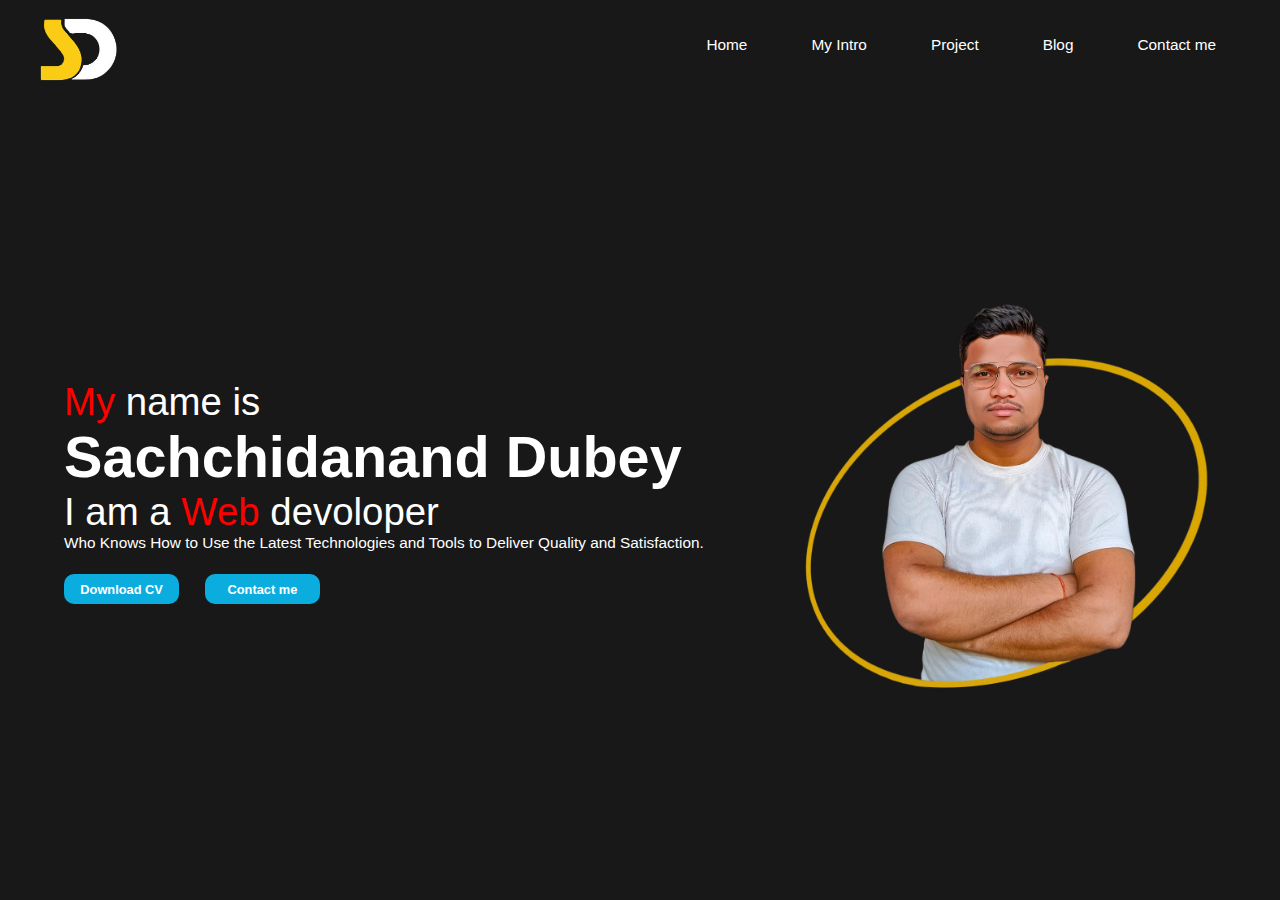
<file: index.html>
<!DOCTYPE html>
<html lang="en">

<head>
  <meta charset="UTF-8">
  <meta http-equiv="X-UA-Compatible" content="IE=edge">
  <meta name="viewport" content="width=device-width, initial-scale=1.0">
  <link rel="stylesheet" href="https://cdnjs.cloudflare.com/ajax/libs/font-awesome/4.7.0/css/font-awesome.min.css">
  <title>Sachchidanand Dubey</title>
<link rel="icon" type="image/x-icon" href="images/favicon.ico">
  <link rel="Stylesheet" href="css/new home.css">
</head>

<body>

  <!-- Top navigation -->

  <div class="navContainer">

    <!-- site logo -->
    <div class="logo">
      <a href="/index.html">
        <!-- <span style="color: #FFB003;">Port</span>folio -->
      <img src="images/logo.png" alt="website logo" class="logoImg">
      </a>

    </div>

    <!-- top navigation menu -->
    <div class="navbar">
      <a href="/index.html">Home</a>
      <a href="/intro.html">My Intro</a>
      <a href="/Projects.html">Project</a>
      <a href="/blog.html">Blog</a>
      <a href="/contact.html">Contact me</a>
    </div>

    <!-- hamburger button -->
    <div class="hamburger">
      <img class="ham" src="images/Ham.png" alt="" width="23">
      <img class="close" src="images/close.png" alt="" width="20">
    </div>

  </div>

  <!-- Top navigation ends -->

  <!-- main content start -->

  <div class="main">

    <!-- sidebar Start -->
    <div class="sidebar sidebarGo">

      <nav>
        <ul>
          <li><a href="/index.html">Home</a></li>
          <li><a href="/intro.html">My Intro</a></li>
          <li><a href="/Projects.html">Projects</a></li>
          <li><a href="/blog.html">Blog</a></li>
          <li><a href="/contact.html">Contact me</a></li>
        </ul>
      </nav>
    </div>
    <!-- sidebar ends -->

    <!-- Profile content start -->
    <div class="profileContainer">

      <!-- Text Part -->
      <div class="devInfo">
        <div class="hello"><span style="color:#FF0000">My </span>name is</div>
        <div class="name">Sachchidanand Dubey</div>
        <div class="aboutInfo">I am a <span style="color:#FF0000 ">Web</span> devoloper</div>
        <div class="moreAbout"> <p> Who Knows How to Use the Latest Technologies and Tools to Deliver Quality and Satisfaction.</p></div>
        <div class="buttons">
          <a href="https://raw.githubusercontent.com/ErSndubey/ErSndubey.github.io/854b1deed0549d8ef36a3f8db719c0c8ed5af3b0/Sachchidanand_Resume.pdf"> <button class="bigBtn" style="height:30px;">Download CV</button></a>
          <a href="contact.html"><button class="bigBtn" style="height:30px;">Contact me</button></a>
        </div>
      </div>
      <!-- Text Part ends -->

      <!-- Profile Image Start -->
      <div class="devPic">
        <img src="images/dev.webp" alt="Sachchidanand Dubey Image">
      </div>
    </div>
    <!-- Profile Image ends  -->

    <!-- Java Script -->
    <script src="script.js"></script>

</body>

</html>
</file>
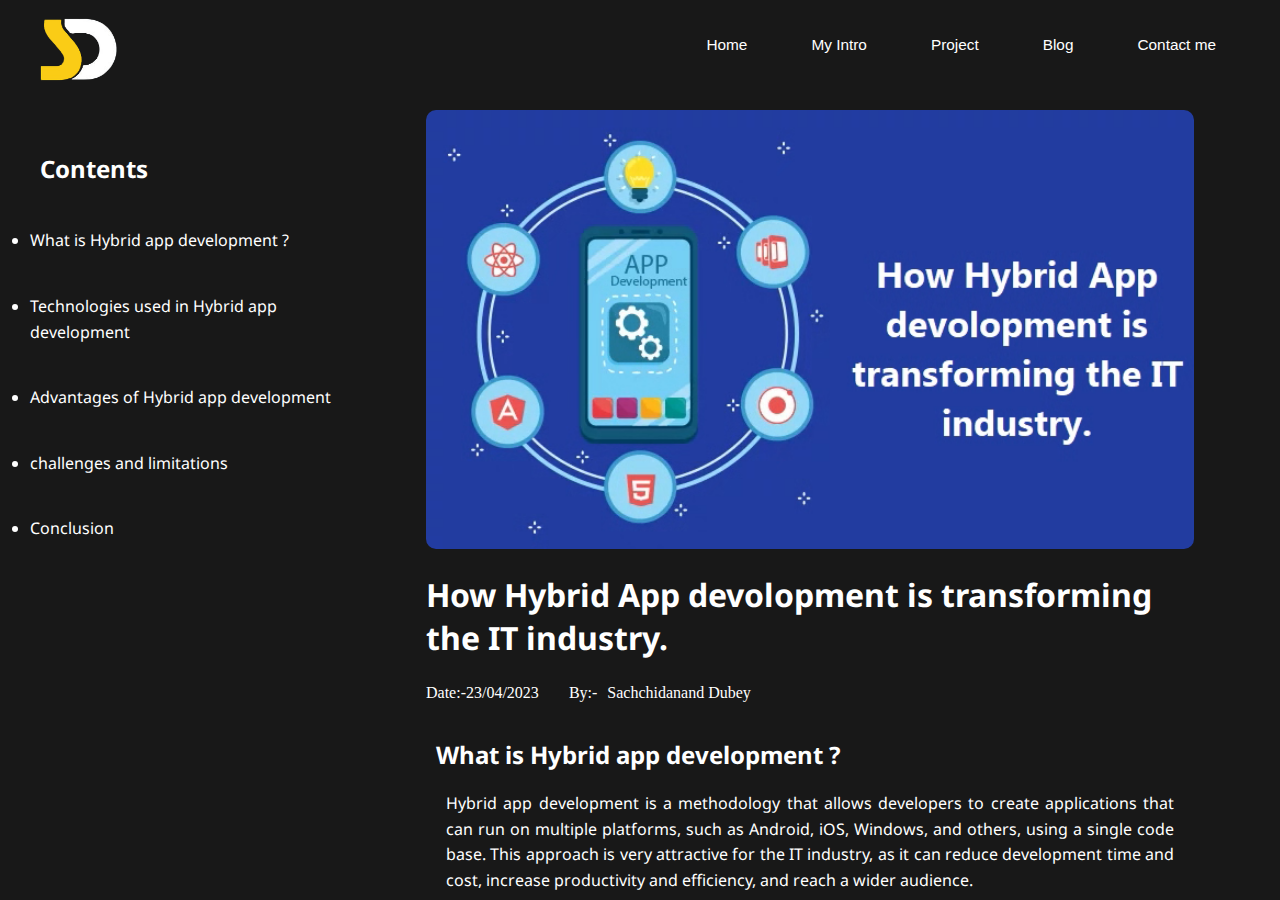
<file: Articale1.html>
<!DOCTYPE html>
<html lang="en">

<head>
  <meta charset="UTF-8">
  <meta http-equiv="X-UA-Compatible" content="IE=edge">
  <meta name="viewport" content="width=device-width, initial-scale=1.0">
  <link rel="stylesheet" href="https://cdnjs.cloudflare.com/ajax/libs/font-awesome/4.7.0/css/font-awesome.min.css">
  <title>Sachchidanand Dubey</title>
  <link rel="Stylesheet" href="css/new home.css">
  <link rel="Stylesheet" href="css/blogPost.css">

</head>

<body>

  <!-- Top navigation -->

  <div class="navContainer">

    <!-- site logo -->
    <div class="logo">
      <a href="/index.html">
        <!-- <span style="color: #FFB003;">Port</span>folio -->
        <img src="images/logo.png" alt="website logo" class="logoImg">
      </a>

    </div>

    <!-- top navigation menu -->
    <div class="navbar">
      <a href="/index.html">Home</a>
      <a href="/intro.html">My Intro</a>
      <a href="/Projects.html">Project</a>
      <a href="/blog.html">Blog</a>
      <a href="/contact.html">Contact me</a>
    </div>

    <!-- hamburger button -->
    <div class="hamburger">
      <img class="ham" src="images/Ham.png" alt="" width="23">
      <img class="close" src="images/close.png" alt="" width="20">
    </div>

  </div>

  <!-- Top navigation ends -->

  <!-- main content start -->

  <div class="main">

    <!-- sidebar Start -->
    <div class="sidebar sidebarGo">

      <nav>
        <ul>
          <li><a href="/index.html">Home</a></li>
          <li><a href="/intro.html">My Intro</a></li>
          <li><a href="/Projects.html">Projects</a></li>
          <li><a href="/blog.html">Blog</a></li>
          <li><a href="/Contact.html">Contact me</a></li>
        </ul>
      </nav>
    </div>
    <!-- sidebar ends -->

    <!-- Blog post stsrt -->
    <div class="blogPostContainer">
      <!-- Blog Navigation Starts -->
      <div class="blogNavigation">

        <ul>
          <h2 id="sidebarHeading">Contents</h2>
          <li>What is Hybrid app development ?</li>
          <li> Technologies used in Hybrid app development</li>
          <li>Advantages of Hybrid app development</li>
          <li>challenges and limitations</li>
          <li>Conclusion</li>
        </ul>
      </div>
      <!-- Blog Navigation Ends -->
      <div class="blogContentContainer">
        <div class="topImg">
          <img src="images/Hybrid-App-Development.png" alt="">
        </div>
        <div class="blogTitle">
          <h1>How Hybrid App devolopment is transforming the IT industry.</h1>
        </div>

        <div class="blogMetaData">
          <date>Date:-23/04/2023</date>
          <wriiter id="by">By:-</wriiter>
          <wriiterName>Sachchidanand Dubey</wriiterName>
        </div>

        <div class="blogContent">
          <h2>What is Hybrid app development ?</h2>
          <p>Hybrid app development is a methodology that allows developers to create applications that can run on
            multiple
            platforms, such as Android, iOS, Windows, and others, using a single code base. This approach is very
            attractive for the IT industry, as it can reduce development time and cost, increase productivity and
            efficiency, and reach a wider audience.</p>
          <h2>Technologies used in Hybrid app development:</h2>
          <p>Hybrid app development uses frameworks that can target different platforms using web technologies such as:-
          </p>

          <ul>
            <li>HTML</li>
            <li>CSS</li>
            <li>JavaScript</li>
          </ul>

          <h2> popular frameworks for hybrid app development are:</h2>
          <ul>
            <li> React Native</li>
            <li> Ionic</li>
            <li>Ionic</li>
            <li>Xamarin</li>
            <li>Flutter</li>
            <li>Cordova</li>
          </ul>

          <p>These frameworks enable developers to leverage native features and functionalities of each platform, such
            as
            camera, GPS, push notifications, etc., while maintaining a consistent user interface and user experience
            across devices.</p>
          <h2>Advantages of Hybrid app development:</h2>

          <h3> Faster time to market:</h3>

          <p>Developers can build and deploy applications faster using a single code base, rather than creating separate
            versions for each platform. This can also facilitate updates and maintenance of the applications.</p>

          <h3>Lower development cost:</h3>

          <p>Developers can save resources and money by using existing web technologies and skills, rather than learning
            new languages and tools for each platform. This can also reduce the need for hiring or outsourcing
            specializeddevelopers for each platform.</p>

          <h3>Wider reach and accessibility:</h3>
          <p> Developers can reach more users and customers by making their applications available on multiple platforms
            and
            devices. This can also improve user satisfaction and retention rates.</p>

          <h3>Improved performance and functionality:</h3>
          <p>Developers can leverage the native capabilities and features of each platform, such as hardware
            acceleration,
            offline access, etc., to enhance the performance and functionality of their applications. They can also use
            plugins and APIs to access additional functionalities and services.</p>

          <h2>challenges and limitations:</h2>

          <h3> 1.Compatibility issues:</h3>
          <p>Developers may face compatibility issues between different platforms, devices, browsers, and versions. They
            may also encounter bugs and errors due to differences in native APIs and libraries. This may require more
            testing and debugging efforts to ensure quality and reliability of the applications.</p>

          <h3> 2.Reduced native look and feel:</h3>
          <p> Developers may have difficulty in creating applications that match the native look and feel of each
            platform.
            They may also face limitations in customizing the user interface and user experience according to the
            platform
            standards and guidelines. This may affect the user engagement and satisfaction levels.</p>

          <h3> 3.Performance trade-offs:</h3>
          <p> Developers may have to compromise on some aspects of performance, such as speed, responsiveness, memory
            usage,
            battery consumption, etc., due to the use of web technologies and frameworks. They may also face challenges
            in
            optimizing the applications for different screen sizes, resolutions, orientations, etc.</p>

          <h2> Conclusion:</h2>

          <p>Therefore, hybrid app development is a promising methodology that can transform the IT industry by enabling
            developers to create cross-platform applications with ease and efficiency. However, it also requires careful
            planning, design, testing, and optimization to ensure quality and success of the applications.</p>

        </div>
      </div>



    </div>

    <!-- Blog post ends -->



    <script src="script.js"></script>
</body>

</html>
</file>
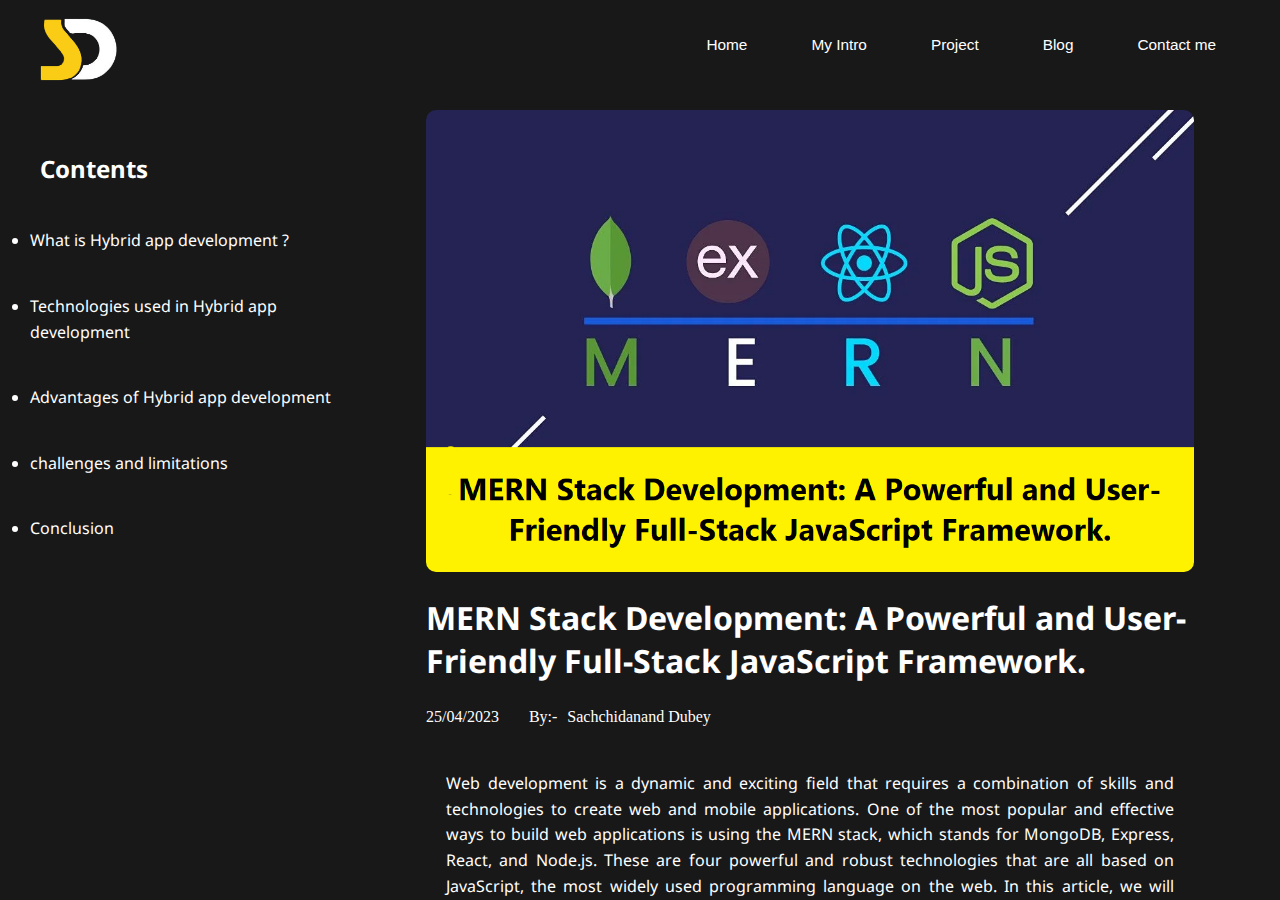
<file: Articale2.html>
<!DOCTYPE html>
<html lang="en">

<head>
    <meta charset="UTF-8">
    <meta http-equiv="X-UA-Compatible" content="IE=edge">
    <meta name="viewport" content="width=device-width, initial-scale=1.0">
    <link rel="stylesheet" href="https://cdnjs.cloudflare.com/ajax/libs/font-awesome/4.7.0/css/font-awesome.min.css">
    <title>Sachchidanand Dubey</title>
    <link rel="Stylesheet" href="css/new home.css">
    <link rel="Stylesheet" href="css/blogPost.css">

</head>

<body>

    <!-- Top navigation -->

    <div class="navContainer">

        <!-- site logo -->
        <div class="logo">
            <a href="/index.html">
                <!-- <span style="color: #FFB003;">Port</span>folio -->
                <img src="images/logo.png" alt="website logo" class="logoImg">
            </a>

        </div>

        <!-- top navigation menu -->
        <div class="navbar">
            <a href="/index.html">Home</a>
            <a href="/intro.html">My Intro</a>
            <a href="/Projects.html">Project</a>
            <a href="/blog.html">Blog</a>
            <a href="/contact.html">Contact me</a>
        </div>

        <!-- hamburger button -->
        <div class="hamburger">
            <img class="ham" src="images/Ham.png" alt="" width="23">
            <img class="close" src="images/close.png" alt="" width="20">
        </div>

    </div>

    <!-- Top navigation ends -->

    <!-- main content start -->

    <div class="main">

        <!-- sidebar Start -->
        <div class="sidebar sidebarGo">

            <nav>
                <ul>
                    <li><a href="/index.html">Home</a></li>
                    <li><a href="/intro.html">My Intro</a></li>
                    <li><a href="/Projects.html">Projects</a></li>
                    <li><a href="/blog.html">Blog</a></li>
                    <li><a href="/Contact.html">Contact me</a></li>
                </ul>
            </nav>
        </div>
        <!-- sidebar ends -->

        <!-- Blog post stsrt -->
        <div class="blogPostContainer">
            <!-- Blog Navigation Starts -->
            <div class="blogNavigation">

                <ul>
                    <h2 id="sidebarHeading">Contents</h2>
                    <li>What is Hybrid app development ?</li>
                    <li> Technologies used in Hybrid app development</li>
                    <li>Advantages of Hybrid app development</li>
                    <li>challenges and limitations</li>
                    <li>Conclusion</li>
                </ul>
            </div>
            <!-- Blog Navigation Ends -->
            <div class="blogContentContainer">
                <div class="topImg">
                    <img src="images/Mern-Stack-Development.png" alt="">
                </div>
                <div class="blogTitle">
                    <h1>MERN Stack Development: A Powerful and User-Friendly Full-Stack JavaScript Framework.</h1>
                </div>

                <div class="blogMetaData">
                    <date>25/04/2023</date>
                    <wriiter id="by">By:-</wriiter>
                    <wriiterName>Sachchidanand Dubey</wriiterName>
                </div>

                <div class="blogContent">
                    <p>Web development is a dynamic and exciting field that requires a combination of skills and
                        technologies to create web and mobile applications. One of the most popular and effective ways
                        to build web applications is using the MERN stack, which stands for MongoDB, Express, React, and
                        Node.js. These are four powerful and robust technologies that are all based on JavaScript, the
                        most widely used programming language on the web. In this article, we will explore what MERN
                        stack is, how it works, and why it is a great choice for web development.</p>

                    <h2>What is MERN stack??</h2>

                    <p>MERN stack is a collection of technologies that provide an end-to-end framework for web
                        development. It consists of four main components:</p>
                    <h3>- MongoDB:</h3>
                    <p>A document-oriented NoSQL database that stores data in JSON format. MongoDB is scalable,
                        flexible, and easy to use. It allows developers to store and query data without worrying about
                        schemas or relations.</p>
                    <h3>- Express:</h3>
                    <p>A web application framework that runs on Node.js. Express provides tools and features for
                        creating web servers, APIs, middleware, routing, and error handling. Express simplifies and
                        speeds up the development process by abstracting away the low-level details of Node.js.</p>
                    <h3>- React: </h3>
                    <p>A JavaScript library that creates dynamic and responsive user interfaces. React uses components,
                        state, props, hooks, and JSX to render HTML elements on the web page. React also supports
                        server-side rendering, which improves performance and SEO.</p>
                    <h3>- Node.js:</h3>
                    <p>A JavaScript runtime environment that allows server-side scripting and fast execution. Node.js
                        uses an asynchronous, single-threaded, non-blocking I/O architecture that enables concurrent
                        processing of multiple requests without blocking or waiting. Node.js also has a large and active
                        community that provides many modules and packages for various purposes.</p>
                    <h2>How does MERN stack work?</h2>
                    <p>MERN stack works by using JavaScript as the common language for both front-end and back-end
                        development. This means that developers only need to learn one language and can reuse code
                        across different layers of the application. The following diagram illustrates how MERN stack
                        works:
                    </p>
                    <div class="topImg">
                        <img src="images/mern-stack-working-process.png" alt="">
                    </div>
                    <p>As you can see from the diagram, the user interacts with the web page through a browser. The
                        browser sends requests to the web server, which is built with Node.js and Express. The web
                        server handles the requests by performing logic, accessing data from MongoDB, or rendering views
                        with React. The web server then sends back responses to the browser, which updates the web page
                        accordingly.</p>

                    <h2>Why should you use MERN stack for web development?</h2>

                    <p>MERN stack is a powerful and user-friendly full-stack JavaScript framework that offers many
                        benefits for web development, such as:</p>
                    <h3>- Ease of learning and coding:</h3>
                    <p>Since JavaScript is the common language for both front-end and back-end development, developers
                        only need to learn one language and can reuse code across different layers of the application.
                        JavaScript is also one of the most popular and easy to learn programming languages on the web.
                    </p>

                    <h3>- Scalability and performance:</h3>
                    <p>MongoDB is a document-oriented NoSQL database that stores data in JSON format. MongoDB is
                        scalable, flexible, and easy to use. It allows developers to store and query data without
                        worrying about schemas or relations. MongoDB also supports sharding, replication, indexing,
                        aggregation, and transactions for high availability and performance.</p>

                    <h3>- Flexibility and simplicity: </h3>
                    <p>Express is a web application framework that runs on Node.js. Express provides tools and features
                        for creating web servers, APIs, middleware, routing, and error handling. Express simplifies and
                        speeds up the development process by abstracting away the low-level details of Node.js. Express
                        also supports various templating engines, authentication methods, RESTful APIs, and third-party
                        libraries.</p>

                    <h3>- User interface and interactivity:</h3>
                    <p>React is a JavaScript library that creates dynamic and responsive user interfaces. React uses
                        components, state, props, hooks, and JSX to render HTML elements on the web page. React also
                        supports server-side rendering, which improves performance and SEO. React also has a rich
                        ecosystem of tools and libraries such as Redux, React Router, Next.js, Gatsby.js, Material UI,
                        etc.</p>

                    <h3>- Efficiency and productivity:</h3>
                    <p>Node.js is a JavaScript runtime environment that allows server-side scripting and fast execution.
                        Node.js uses an asynchronous, single-threaded, non-blocking I/O architecture that enables
                        concurrent processing of multiple requests without blocking or waiting. Node.js also has a large
                        and active community that provides many modules and packages for various purposes such as
                        Express, Socket.io, Passport.js,</p>

                    <h2>Conclusion</h2>
                    <p>MERN stack is a powerful and user-friendly full-stack JavaScript framework that provides an
                        end-to-end solution for web development. It consists of four technologies: MongoDB, Express,
                        React, and Node.js, that are all based on JavaScript. MERN stack offers many benefits for web
                        development, such as ease of learning and coding, scalability and performance, flexibility and
                        simplicity, user interface and interactivity, and efficiency and productivity. MERN stack is a
                        great choice for building web and mobile applications that are fast, reliable, and engaging.
                    </p>



                </div>
            </div>



        </div>

        <!-- Blog post ends -->



        <script src="script.js"></script>
</body>

</html>
</file>
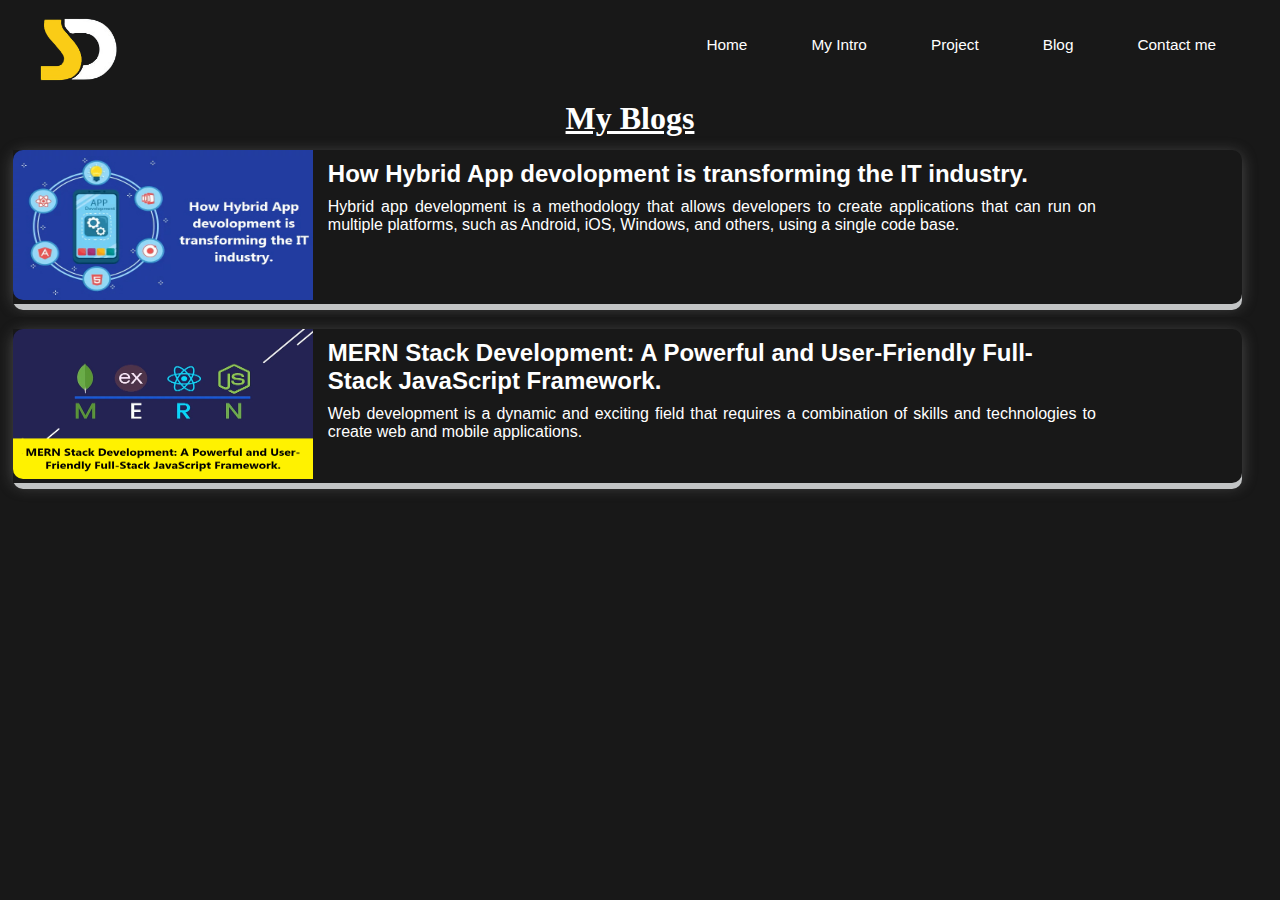
<file: blog.html>
<!DOCTYPE html>
<html lang="en">

<head>
  <meta charset="UTF-8">
  <meta http-equiv="X-UA-Compatible" content="IE=edge">
  <meta name="viewport" content="width=device-width, initial-scale=1.0">
  <link rel="stylesheet" href="https://cdnjs.cloudflare.com/ajax/libs/font-awesome/4.7.0/css/font-awesome.min.css">
  <title>Sachchidanand Dubey</title>
  <link rel="Stylesheet" href="css/new home.css">
  <link rel="Stylesheet" href="css/blog.css">
</head>

<body>

  <!-- Top navigation -->

  <div class="navContainer">

    <!-- site logo -->
    <div class="logo">
      <a href="/index.html">
<!-- <span style="color: #FFB003;">Port</span>folio -->
      <img src="images/logo.png" alt="website logo" class="logoImg">
      </a>

    </div>

    <!-- top navigation menu -->
    <div class="navbar">
      <a href="/index.html">Home</a>
      <a href="/intro.html">My Intro</a>
      <a href="/Projects.html">Project</a>
      <a href="/blog.html">Blog</a>
      <a href="/contact.html">Contact me</a>
    </div>

    <!-- hamburger button -->
    <div class="hamburger">
      <img class="ham" src="images/Ham.png" alt="" width="23">
      <img class="close" src="images/close.png" alt="" width="20">
    </div>

  </div>

  <!-- Top navigation ends -->

  <!-- main content start -->

  <div class="main">

    <!-- sidebar Start -->
    <div class="sidebar sidebarGo">

      <nav>
        <ul>
          <li><a href="/index.html">Home</a></li>
          <li><a href="/intro.html">My Intro</a></li>
          <li><a href="/Projects.html">Projects</a></li>
          <li><a href="/blog.html">Blog</a></li>
          <li><a href="/Contact.html">Contact me</a></li>
        </ul>
      </nav>
    </div>
    <!-- sidebar ends -->

    <!-- blog start -->
    <div class="blogContainer">
      <div>
        <h1 id="heading">My Blogs</h1>
      </div>

      <div class="cardHolder">
        <a id="cardLink" href="Articale1.html">
          <div class="blogCard">
            <div class="blogThumb">
              <img src="images/Hybrid-App-Development.png" alt="Hybrid App Development" class="thumbImage">
            </div>
            <div class="blogInfo">
              <div class="blogTitle">
                <h2>How Hybrid App devolopment is transforming the IT industry.</h2>
              </div>

              <div class="blogDiscription">
                <p> Hybrid app development is a methodology that allows developers
                  to create applications that can run on
                  multiple platforms, such as Android, iOS, Windows, and others, using a single code base.</p>
              </div>

            </div>
          </div>
        </a>
        <a id="cardLink" href="Articale2.html">
          <div class="blogCard">
            <div class="blogThumb">
              <img src="images/Mern-Stack-Development.png" alt="Mern Stack Development" class="thumbImage">
            </div>
            <div class="blogInfo">
              <div class="blogTitle"><h2>MERN Stack Development: A Powerful and User-Friendly Full-Stack JavaScript
                Framework.
              </div></h2>

              <div class="blogDiscription"> <p>Web development is a dynamic and exciting field that requires a combination
                of
                skills and
                technologies to create web and mobile applications.</p> </div>

            </div>
          </div>
        </a>

      </div>



    </div>

    <!-- blog end -->

  </div>



  <script src="script.js"></script>
</body>

</html>
</file>
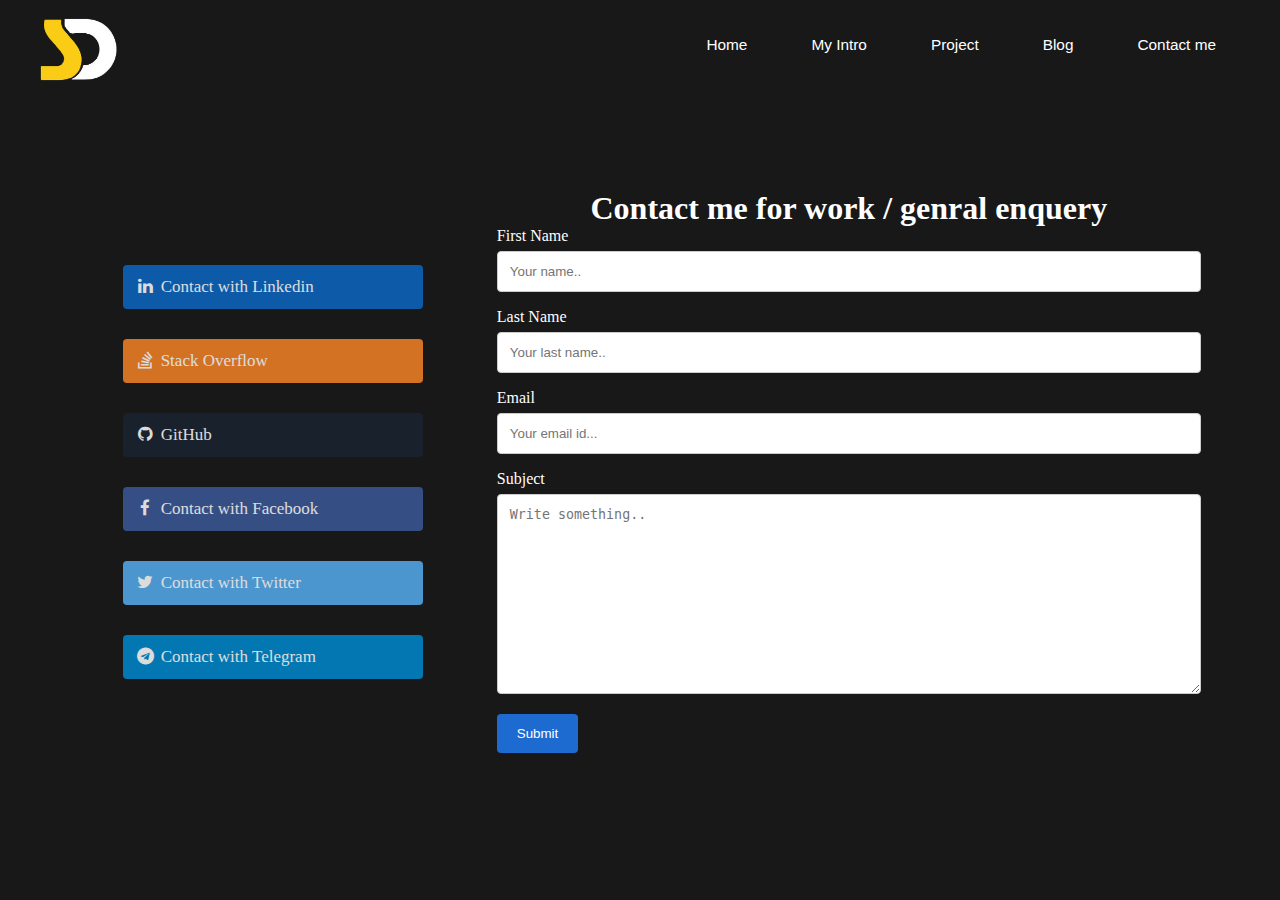
<file: contact.html>
<!DOCTYPE html>
<html lang="en">

<head>
  <meta charset="UTF-8">
  <meta http-equiv="X-UA-Compatible" content="IE=edge">
  <meta name="viewport" content="width=device-width, initial-scale=1.0">
  <link rel="stylesheet" href="https://cdnjs.cloudflare.com/ajax/libs/font-awesome/4.7.0/css/font-awesome.min.css">
  <title>Sachchidanand Dubey</title>
  <link rel="Stylesheet" href="css/new home.css">
  <link rel="Stylesheet" href="css/contact.css">
</head>

<body>

  <!-- Top navigation -->

  <div class="navContainer">

    <!-- site logo -->
    <div class="logo">
      <a href="/index.html">
        <!-- <span style="color: #FFB003;">Port</span>folio -->
      <img src="images/logo.png" alt="website logo" class="logoImg">
      </a>

    </div>

    <!-- top navigation menu -->
    <div class="navbar">
      <a href="/index.html">Home</a>
      <a href="/intro.html">My Intro</a>
      <a href="/Projects.html">Project</a>
      <a href="/blog.html">Blog</a>
      <a href="/contact.html">Contact me</a>
    </div>

    <!-- hamburger button -->
    <div class="hamburger">
      <img class="ham" src="images/Ham.png" alt="" width="23">
      <img class="close" src="images/close.png" alt="" width="20">
    </div>

  </div>

  <!-- Top navigation ends -->

  <!-- main content start -->

  <div class="main">
  <!-- <div class="mainContact"> -->

    <!-- sidebar Start -->
    <div class="sidebar sidebarGo">

      <nav>
        <ul>
          <li><a href="/index.html">Home</a></li>
          <li><a href="/intro.html">My Intro</a></li>
          <li><a href="/Projects.html">Projects</a></li>
          <li><a href="/blog.html">Blog</a></li>
          <li><a href="/Contact.html">Contact me</a></li>
        </ul>
      </nav>
    </div>
    <!-- sidebar ends -->
    <div class="contactBox">
      <div class="socialArea">
        <a href="https://www.linkedin.com/in/sachchidananddubey/" class="linkedin btn">
          <i class="fa fa-linkedin fa-fw"></i> Contact with Linkedin
         </a>
        <a href="https://stackoverflow.com/users/20426144/ersndubey" class="stackOverflow btn">
          <i class="fa fa-stack-overflow fa-fw"></i> Stack Overflow
         </a>
        <a href="https://github.com/ErSndubey" class="github btn">
          <i class="fa fa-github fa-fw"></i> GitHub
         </a>
        <a href="#" class="fb btn">
          <i class="fa fa-facebook fa-fw"></i> Contact with Facebook
         </a>
        <a href="https://twitter.com/ErSnDubey" class="twitter btn">
          <i class="fa fa-twitter fa-fw"></i> Contact with Twitter
        </a>
        <a href="https://t.me/ErSndubey" class="telegram btn"><i class="fa fa-telegram fa-fw">
          </i> Contact with Telegram
        </a>
      </div>
      <div class="formSection">
        <div class="formHeading"><h1>Contact me for work / genral enquery</h1></div>

        <div class="formArea">
          <form action="https://formspree.io/f/mpzekyjz" method="POST">
            <label for="fname">First Name</label>
            <input type="text" id="fname" name="firstname" placeholder="Your name..">

            <label for="lname">Last Name</label>
            <input type="text" id="lname" name="lastname" placeholder="Your last name..">

            <label for="email">Email</label>
            <input type="text" id="fname" name="email" placeholder="Your email id...">


            </select>

            <label for="subject">Subject</label>
            <textarea id="subject" name="subject" placeholder="Write something.." style="height:200px"></textarea>

            <input type="submit" value="Submit">
          </form>
        </div>

      </div>
    </div>



  </div>



  <script src="script.js"></script>
</body>

</html>
</file>
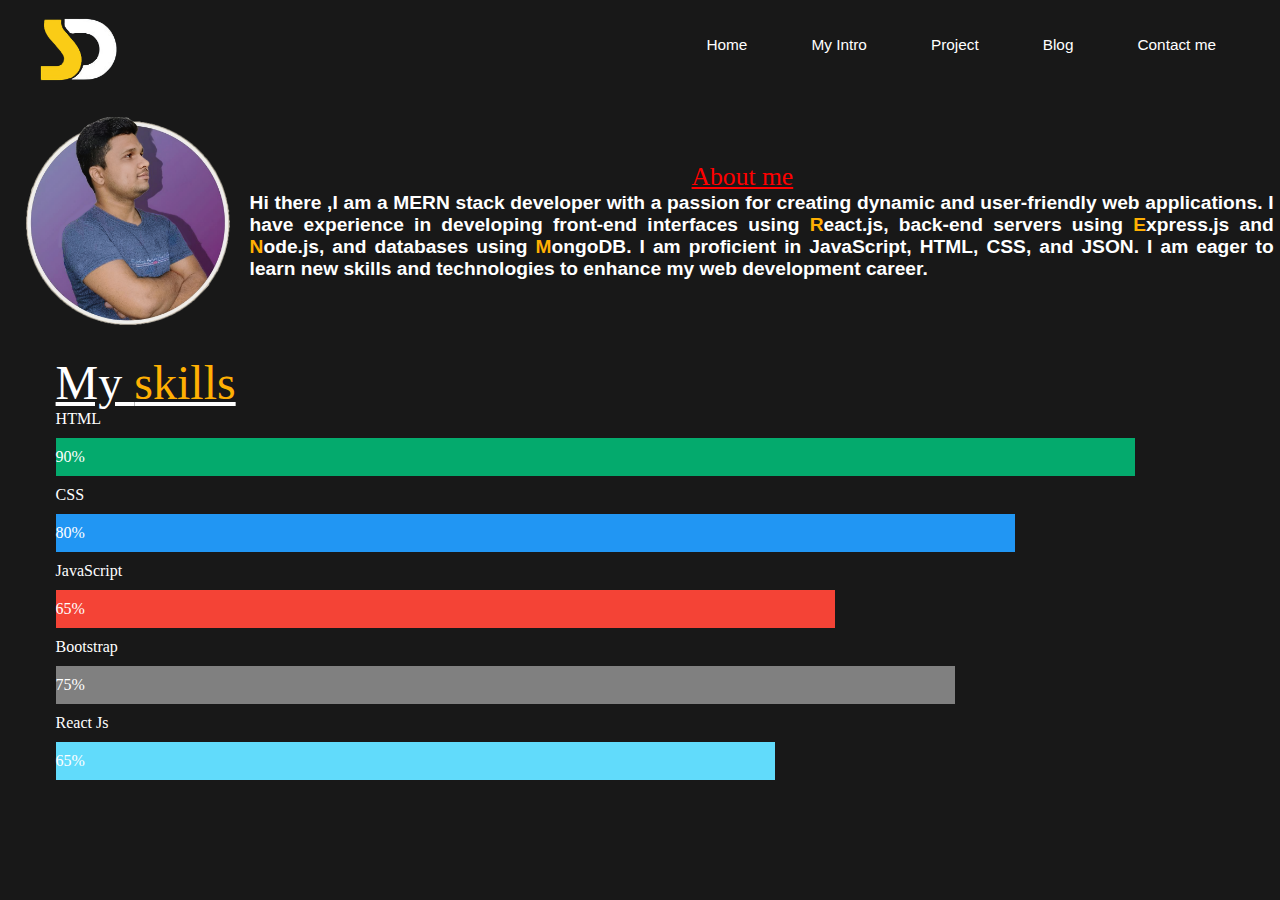
<file: intro.html>
<!DOCTYPE html>
<html lang="en">

<head>
  <meta charset="UTF-8">
  <meta http-equiv="X-UA-Compatible" content="IE=edge">
  <meta name="viewport" content="width=device-width, initial-scale=1.0">
  <link rel="stylesheet" href="https://cdnjs.cloudflare.com/ajax/libs/font-awesome/4.7.0/css/font-awesome.min.css">
  <title>Sachchidanand Dubey</title>
  <link rel="Stylesheet" href="css/new home.css">
  <link rel="Stylesheet" href="css/intro.css">

</head>

<body>

  <!-- Top navigation -->

  <div class="navContainer">

    <!-- site logo -->
    <div class="logo">
      <a href="/index.html">
<!-- <span style="color: #FFB003;">Port</span>folio -->
        <img src="images/logo.png" alt="website logo" class="logoImg">
      </a>
      
    </div>

    <!-- top navigation menu -->
    <div class="navbar">
      <a href="/index.html">Home</a>
      <a href="/intro.html">My Intro</a>
      <a href="/Projects.html">Project</a>
      <a href="/blog.html">Blog</a>
      <a href="/contact.html">Contact me</a>
    </div>

    <!-- hamburger button -->
    <div class="hamburger">
      <img class="ham" src="images/Ham.png" alt="" width="23">
      <img class="close" src="images/close.png" alt="" width="20">
    </div>

  </div>

  <!-- Top navigation ends -->

  <!-- main content start -->

  <div class="main">

    <!-- sidebar Start -->
    <div class="sidebar sidebarGo">

      <nav>
        <ul>
          <li><a href="/index.html">Home</a></li>
          <li><a href="/intro.html">My Intro</a></li>
          <li><a href="/Projects.html">Projects</a></li>
          <li><a href="/blog.html">Blog</a></li>
          <li><a href="/contact.html">Contact me</a></li>
        </ul>
      </nav>
    </div>
    <!-- sidebar ends -->

    <div class="mainAbout">
      <!-- about me  -->
      <div class="aboutContainer">
        <div class="aboutPic"><img src="images/aboutMe.png" alt="Sachchidanand dubey"></div>
        <div class="aboutInfo">
          <div class="aboutMe">About me</div>
          <div class="discription">Hi there ,I am a MERN stack developer with a passion for creating dynamic and
            user-friendly web
            applications.
            I have experience in developing front-end interfaces using <span style="color: #FFB003;">R</span>eact.js,
            back-end servers using
            <span style="color: #FFB003;">E</span>xpress.js
            and <span style="color: #FFB003;">N</span>ode.js, and databases using <span
              style="color: #FFB003;">M</span>ongoDB.
            I am proficient in JavaScript, HTML, CSS, and JSON. I am eager
            to learn new skills and technologies to enhance my web development career.
          </div>
        </div>

      </div>


      <!-- skills -->
      <div class="skills">

        <div class="skillbar">
          <div class="myskills">My <span style="color: #FFB003;">skills</span></div>

          <p>HTML</p>
          <div class="barContainer">
            <div class="skills html">90%</div>
          </div>

          <p>CSS</p>
          <div class="barContainer">
            <div class="skills css">80%</div>
          </div>

          <p>JavaScript</p>
          <div class="barContainer">
            <div class="skills js">65%</div>
          </div>

          <p>Bootstrap</p>
          <div class="barContainer">
            <div class="skills Bootstrap">75%</div>
          </div>
          
          <p>React Js</p>
          <div class="barContainer">
            <div class="skills React">65%</div>
          </div>
          
        </div>
      </div>
    </div>
  </div>
  <script src="script.js"></script>
</body>

</html>
</file>
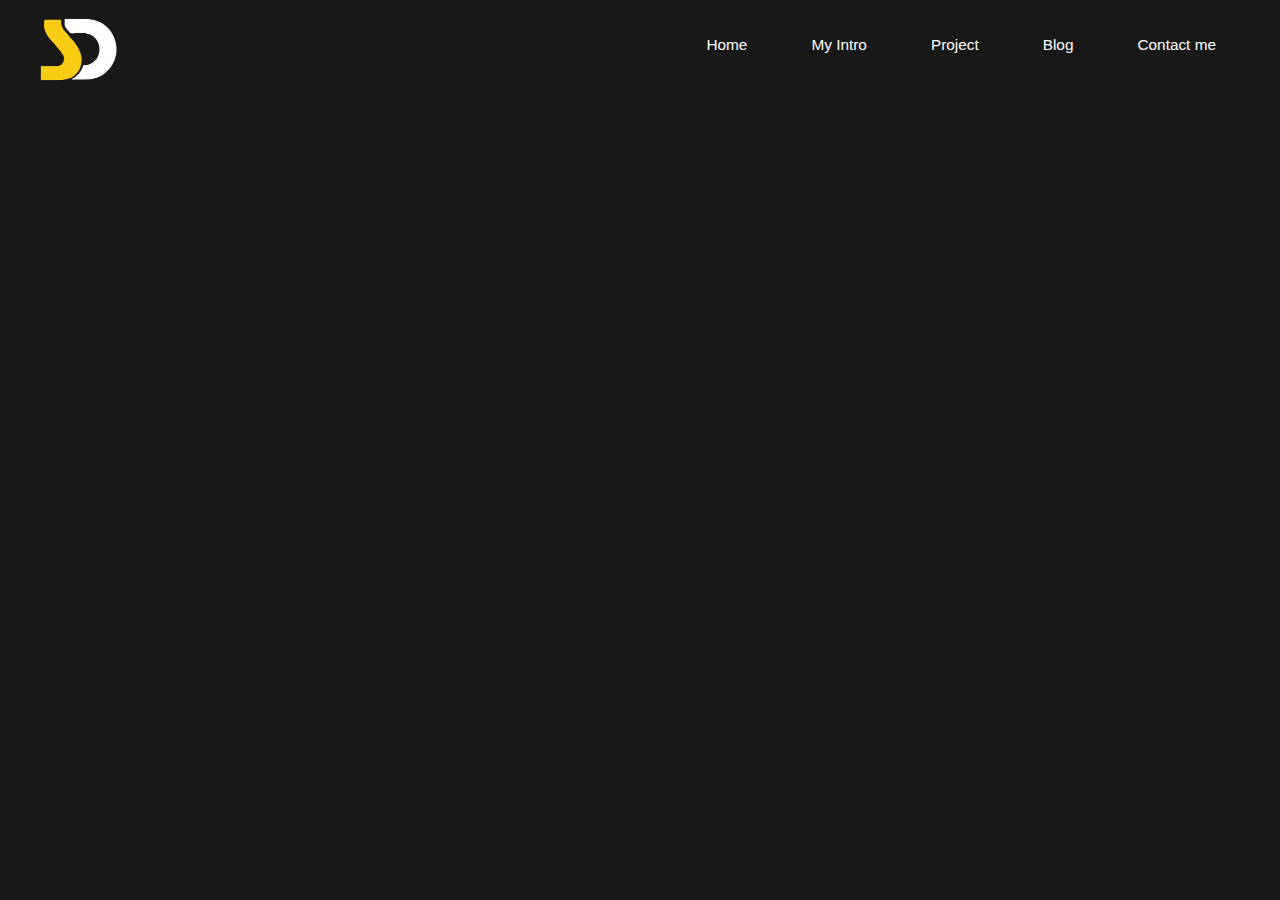
<file: layout.html>
<!DOCTYPE html>
<html lang="en">

<head>
  <meta charset="UTF-8">
  <meta http-equiv="X-UA-Compatible" content="IE=edge">
  <meta name="viewport" content="width=device-width, initial-scale=1.0">
  <link rel="stylesheet" href="https://cdnjs.cloudflare.com/ajax/libs/font-awesome/4.7.0/css/font-awesome.min.css">
  <title>Sachchidanand Dubey</title>
  <link rel="Stylesheet" href="css/new home.css">
  
</head>

<body>

  <!-- Top navigation -->

  <div class="navContainer">

    <!-- site logo -->
    <div class="logo">
      <a href="/index.html">
        <!-- <span style="color: #FFB003;">Port</span>folio -->
      <img src="images/logo.png" alt="website logo" class="logoImg">
      </a>

    </div>

    <!-- top navigation menu -->
    <div class="navbar">
      <a href="/index.html">Home</a>
      <a href="/intro.html">My Intro</a>
      <a href="/Projects.html">Project</a>
      <a href="/blog.html">Blog</a>
      <a href="/contact.html">Contact me</a>
    </div>

    <!-- hamburger button -->
    <div class="hamburger">
      <img class="ham" src="images/Ham.png" alt="" width="23">
      <img class="close" src="images/close.png" alt="" width="20">
    </div>

  </div>

  <!-- Top navigation ends -->

  <!-- main content start -->

  <div class="main">

    <!-- sidebar Start -->
    <div class="sidebar sidebarGo">

      <nav>
        <ul>
          <li><a href="/index.html">Home</a></li>
          <li><a href="/intro.html">My Intro</a></li>
          <li><a href="/Projects.html">Projects</a></li>
          <li><a href="/blog.html">Blog</a></li>
          <li><a href="/Contact.html">Contact me</a></li>
        </ul>
      </nav>
    </div>
    <!-- sidebar ends -->

    <!-- Projects stsrt -->



    <!-- Project ends -->

  </div>




  <script src="script.js"></script>
</body>

</html>
</file>
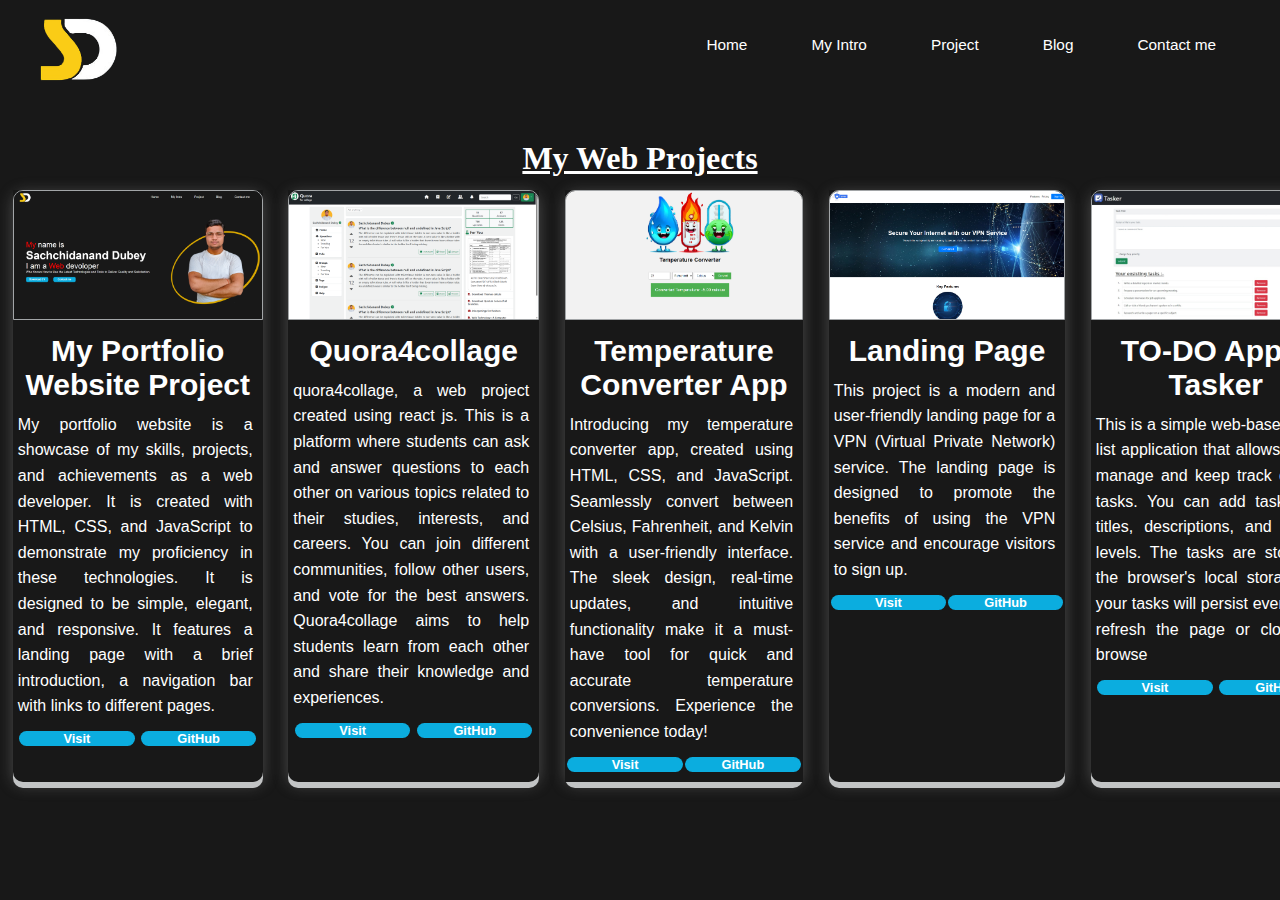
<file: Projects.html>
<!DOCTYPE html>
<html lang="en">

<head>
  <meta charset="UTF-8">
  <meta http-equiv="X-UA-Compatible" content="IE=edge">
  <meta name="viewport" content="width=device-width, initial-scale=1.0">
  <link rel="stylesheet" href="https://cdnjs.cloudflare.com/ajax/libs/font-awesome/4.7.0/css/font-awesome.min.css">
  <title>Sachchidanand Dubey</title>
  <link rel="Stylesheet" href="css/new home.css">
  <link rel="Stylesheet" href="css/Projects.css">
</head>

<body>

  <!-- Top navigation -->

  <div class="navContainer">

    <!-- site logo -->
    <div class="logo">
      <a href="/index.html">
        <!-- <span style="color: #FFB003;">Port</span>folio -->
      <img src="images/logo.png" alt="website logo" class="logoImg">
      </a>

    </div>

    <!-- top navigation menu -->
    <div class="navbar">
      <a href="/index.html">Home</a>
      <a href="/intro.html">My Intro</a>
      <a href="/Projects.html">Project</a>
      <a href="/blog.html">Blog</a>
      <a href="/contact.html">Contact me</a>
    </div>

    <!-- hamburger button -->
    <div class="hamburger">
      <img class="ham" src="images/Ham.png" alt="" width="23">
      <img class="close" src="images/close.png" alt="" width="20">
    </div>

  </div>

  <!-- Top navigation ends -->

  <!-- main content start -->

  <div class="main">

    <!-- sidebar Start -->
    <div class="sidebar sidebarGo">

      <nav>
        <ul>
          <li><a href="/index.html">Home</a></li>
          <li><a href="/intro.html">My Intro</a></li>
          <li><a href="/Projects.html">Projects</a></li>
          <li><a href="/blog.html">Blog</a></li>
          <li><a href="/contact.html">Contact me</a></li>
        </ul>
      </nav>
    </div>
    <!-- sidebar ends -->

    <!-- Projects stsrt -->

    <div class="projectContainer">
      <div>
        <h1 id="heading">My Web Projects</h1>
      </div>

      <div class="cardHolder">
        <div class="projectCard">
          <div class="projectThumb">
            <img src="images/projectImage.png" alt="Project thumb Image" class="thumbImage">
          </div>
          <div class="projectInfo">
            <div class="projectTitle"><h2>My Portfolio Website Project</h2></div>

            <div class="projectDiscription">
               <p style="  line-height: 1.6;"> My portfolio website is a showcase of my skills, projects, and achievements as a web developer. It is created with HTML, CSS, and JavaScript to demonstrate my proficiency in these technologies. It is designed to be simple, elegant, and responsive. It features a landing page with a brief introduction, a navigation bar with links to different pages.</p></div>
            <div class="projectBtn">
              <a href="http://ersndubey.github.io/"><button class="bigBtn">Visit</button></a>
              <a href="https://github.com/ErSndubey/ErSndubey.github.io"><button class="bigBtn">GitHub</button></a>
            </div>
          </div>
        </div>
        
<!--         card 2 -->
        
                <div class="projectCard">
          <div class="projectThumb">
            <img src="images/projectImage1.png" alt="Project thumb Image" class="thumbImage">
          </div>
          <div class="projectInfo">
            <div class="projectTitle"><h2>Quora4collage</h2></div>

            <div class="projectDiscription">
               <p style="  line-height: 1.6;"> quora4collage, a web project created using react js. This is a platform where students can ask and answer questions to each other on various topics related to their studies, interests, and careers. You can join different communities, follow other users, and vote for the best answers. Quora4collage aims to help students learn from each other and share their knowledge and experiences.
</p></div>
            <div class="projectBtn">
              <a href="https://quora4collage.vercel.app/"><button class="bigBtn">Visit</button></a>
              <a href="https://github.com/ErSndubey/student_QA_website"><button class="bigBtn">GitHub</button></a>
            </div>
          </div>
        </div>

<!--         card 3 -->
        <div class="projectCard">
  <div class="projectThumb">
    <img src="images/projectImage2.png" alt="Project thumb Image" class="thumbImage">
  </div>
  <div class="projectInfo">
    <div class="projectTitle"><h2> Temperature Converter App </h2></div>

    <div class="projectDiscription">
       <p style="  line-height: 1.6;"> Introducing my temperature converter app, created using HTML, CSS, and JavaScript. Seamlessly convert between Celsius, Fahrenheit, and Kelvin with a user-friendly interface. The sleek design, real-time updates, and intuitive functionality make it a must-have tool for quick and accurate temperature conversions. Experience the convenience today!
</p></div>
    <div class="projectBtn">
      <a herf "https://temperature-converter-app-beta.vercel.app/"><button class="bigBtn">Visit</button></a>
      <a href="https://github.com/ErSndubey/Temperature-Converter-App.git"><button class="bigBtn">GitHub</button></a>
    </div>
  </div>
</div>

        <!--         card 4 -->
        
                <div class="projectCard">
          <div class="projectThumb">
            <img src="images/projectImage3.png" alt="Project thumb Image" class="thumbImage">
          </div>
          <div class="projectInfo">
            <div class="projectTitle"><h2>Landing Page</h2></div>

            <div class="projectDiscription">
               <p style="  line-height: 1.6;"> This project is a modern and user-friendly landing page for a VPN (Virtual Private Network) service. The landing page is designed to promote the benefits of using the VPN service and encourage visitors to sign up. </p></div>
            <div class="projectBtn">
              <a href="https://landing-page-ersndubey.vercel.app/"><button class="bigBtn">Visit</button></a>
              <a href="https://github.com/ErSndubey/landingPage.git"><button class="bigBtn">GitHub</button></a>
            </div>
          </div>
        </div>

          <!--         card 5 -->
<div class="projectCard">
  <div class="projectThumb">
    <img src="images/projectImage3.jpeg" alt="Project thumb Image" class="thumbImage">
  </div>
  <div class="projectInfo">
    <div class="projectTitle"><h2>TO-DO App :- Tasker</h2></div>

    <div class="projectDiscription">
       <p style="  line-height: 1.6;"> This is a simple web-based to-do list application that allows you to manage and keep track of your tasks. You can add tasks with titles, descriptions, and priority levels. The tasks are stored in the browser's local storage, so your tasks will persist even if you refresh the page or close the browse</p></div>
    <div class="projectBtn">
      <a href="https://tasker-ersndubey.vercel.app/"><button class="bigBtn">Visit</button></a>
      <a href="https://github.com/ErSndubey/Tasker.git"><button class="bigBtn">GitHub</button></a>
    </div>
  </div>
</div>
  
      </div>



    </div>
  </div>


  <!-- Project ends -->






  <script src="script.js"></script>
</body>

</html>
</file>
<file: css/new home.css>
* {
    background-color: #181818;
    margin: 0px;
    padding: 0;
}

/* Top Navigation Start */
.navContainer {
    position: sticky;
    background-color: #181818;
    display: flex;
    flex-direction: row;
    height: 10vh;
    border: none;

}

/* Site logo */
.logo {
    background-color: transparent;
    display: flex;
    width: 18vw;
    margin: 5px 20px 5px 40px;
    align-items: flex-end;
}

.logo img {
    height: 7vh;
    width: auto;
}


/* navigation bar */
.navbar {
    /* background-color: #181818; */
    font-family: 'Fira Sans', sans-serif;
    width: 80vw;
    display: flex;
    flex-direction: row;
    align-items: center;
    justify-content: flex-end;
}

.navbar a {
    background-color: transparent;
    width: auto;
    color: white;
    font-size: 1.2vw;

    margin-right: 5vw;
    text-decoration: none;
    font-family: 'Fira Sans', sans-serif;
    ;
}

/* hamburger icon */

.hamburger {
    display: none;


}

.main {


    display: flex;

    flex-direction: row;


}

/* Left Sidebar */

.sidebar {
    display: none;
   
    flex-direction: column;
    background-color: #181818;
    position: absolute;
    width: 40vw;
    height: 50vh;
    border-style: solid;
    border-color: rgb(66, 65, 65);
    border-width: 1px;
   
}

.sidebar ul{
    margin: 30px 0 0 30px;
    list-style-type: none;
}


.sidebar li{
    margin: 20px 0;
}
.sidebarGo {
    transform: translate(-443px, 0px);
    position: absolute;
}




.sidebar a{
    background-color: #181818;
    text-decoration: none;
    font-family: 'Noto Sans', sans-serif;
    color: white;
    font-size: 4vw;
    
   
    
}

.profileContainer {
    background-color: #181818;
    display: flex;
    flex-direction: row;
    width: 100vw;
    height: 90vh;
}

.devInfo {
    /* background-color: red; */
    color: white;
    display: flex;
    flex-direction: column;
    width: 60vw;
    justify-content: center;
    align-items: flex-start;
    margin: 5vw;
}

.devPic {
    /* background-color: yellow; */
    display: flex;
    align-content: center;
    flex-wrap: wrap;
    width: 40vw;
    justify-content: space-around;
}

.devPic img {

    /* background-color: aqua; */

    width: 40vw;

    height: auto;
}

.hello {
    font-family: 'Fira Sans', sans-serif;
    font-size: 3vw;
}

.name {
    font-size: 4.5vw;
    font-weight: bold;
    font-family: 'Fira Sans', sans-serif;
}

.aboutInfo {
    font-size: 3vw;
    font-family: 'Fira Sans', sans-serif;
}

.moreAbout {
    font-size: 1.2vw;
    font-family: 'Fira Sans', sans-serif;

}

.buttons {
    /* background-color: blueviolet; */
    display: flex;
    flex-direction: row;
    justify-content: space-between;
    margin-top: 2.5vh;
    width: 20vw;
    height: 4vh;
}

.bigBtn {
    font-size: 1vw;
    width: 9vw;
    font-weight: bold;
    background-color: rgb(11, 173, 223);
    color: rgb(255, 255, 255);
    border: none;
    border-radius: 10px;
}

.bigBtn:hover {
    cursor: pointer;
    background-color: white;
    color: rgb(11, 173, 223);
}

/* First media query at 1300 px */

@media (max-width: 1300px) {
    .devInfo {
        width: 50vw;
    }

    .devPic,
    .devPic img {
        width: 50vh;
        /* width: 50vw; */
    }
}

/* second media query at 900 px */

@media (max-width: 900px) {

    .main {
        flex-direction: column;
    }

    .navContainer {
        height: 7vh;
    }

    .logo img {
        height: 5vw;
    }

    .navbar a {
        font-size: 2vw;
    }

    .profileContainer {

        flex-direction: column;
        align-content: space-around;

    }

    .devInfo {

        width: 100vw;
        height: 30vh;
        align-items: center;
        padding: 0px;
        margin: 0px;
    }

    .devPic {
        /* background-color: red; */
        display: flex;
        align-content: center;
        flex-wrap: wrap;
        width: auto;
        margin: 0px;

        height: 60vh;
        justify-content: space-around;
    }

    .devPic img {

        /* width: 100vw; */

        height: 60vh;
    }

}

/* Third media query at 500 px */

@media (max-width: 500px) {


    .hamburger {
        display: flex;
        /* background-color: yellow; */
        width: 20vw;
        align-items: center;
    }

    .sidebar {
       
        display: flex;
    }
    .logo {
        /* background-color: pink; */
        width: 80vw;
    }

    .logo img {
        height: 7vw;
    }

    .navbar {
        display: none;
    }


    .hello {
        font-family: 'Fira Sans', sans-serif;
        font-size: 5vw;
    }

    .name {
        font-size: 8vw;
        font-weight: bold;
        font-family: 'Fira Sans', sans-serif;
    }

    .aboutInfo {
        font-size: 4vw;
        font-family: 'Fira Sans', sans-serif;
    }

    .moreAbout p {
        text-align: center;
        font-size: 3vw;
        font-family: 'Noto Sans', sans-serif;
        margin: 10px 20px;
    }


    .buttons {
        /* background-color: blueviolet; */

        width: 55vw;
        height: 4vh;
    }

    .bigBtn {
        font-size: 3vw;
        width: 25vw;
        font-weight: bold;
        background-color: rgb(11, 173, 223);
        color: rgb(255, 255, 255);
        border: none;
        border-radius: 10px;
    }
}
</file>
<file: css/blogPost.css>
@import url('https://fonts.googleapis.com/css2?family=Alkatra:wght@500;700&family=Noto+Sans&display=swap');

.blogPostContainer {
    /* background-color: green; */
    display: flex;
    flex-direction: row;
    /* justify-content: space-around; */
}

.blogNavigation {
    padding-left: 10px;
    
height: 90vh;
    
display: flex;
    
flex-direction: column;
    
width: 30vw;
    
align-content: space-around;
    
align-items: center;
    
justify-content: space-between;
/* text-align: justify; */
}

#sidebarHeading{
    margin-top: 40px;
    color: white;
    font-family: 'Noto Sans', sans-serif;;
}

.blogNavigation li{
    margin: 40px 0;
    color: white;
    font-family: 'Noto Sans', sans-serif;;
   
}

.blogContentContainer {
    
overflow: scroll;
    
overflow-x: hidden; /* Hide horizontal scrollbar*/
    
display: flex;
    
flex-direction: column;
    
width: 65vw;
    
align-items: center;
    
align-content: stretch;
    
/* justify-content: space-evenly; */
    
color: white;
    
flex-wrap: wrap;
}

.topImg img {
    
width: 60vw;
    
margin: 20px 0;
    
border-radius: 10px;
}

.blogTitle {
    font-family: 'Noto Sans', sans-serif;
    width: 60vw;
}

.blogMetaData {
    
width: 60vw;
    
display: flex;
    
flex-direction: row;
    
align-items: flex-start;
    
margin: 2vw 0;
}

#by{
    
    margin: 0 10px 0 30px ;
}

.blogContent {
    
    width: 60vw;
    text-align: justify;
    height: 10vh;
}

.blogContent p , ul{
    
    margin:20px;
    font-family: 'Noto Sans', sans-serif;
    line-height: 1.6;
}
.blogContent  h1 , h2 , h3 {
    margin:10px;
    font-family: 'Noto Sans', sans-serif;
}


@media(max-width:500px){
    .blogNavigation{
        display: none;
    }

    .blogPostContainer{
       justify-content: space-around;
      
    }

    .blogContentContainer{
        overflow:visible;
        width: 95vw;
    }
    .topImg img{
        width:95vw;
        height: auto;
        padding: 0 ;

    }
    .blogTitle {
    
        width: 95vw;
        text-align: center;
    }

.blogMetaData {
    
    width: 95vw;
   justify-content: center;
  
}

    .blogContent {
    
        width: 95vw;

    }
}
</file>
<file: css/blog.css>
@import url('https://fonts.googleapis.com/css2?family=Alkatra:wght@500;700&display=swap');


.blogContainer{
  
  display: flex;
  flex-direction: column;
  width: 100vw;
 
  
}

#heading{

    display: flex;
    background-color: transparent;
    margin-top: 50px;
    color: white;
    text-decoration: underline;
    justify-content: space-around;
    margin: 10px 30px 0 10px;
}

.cardHolder{
  display: flex;
  flex-direction: column;
  justify-content: space-evenly;
}

.blogCard{
 
font-family: 'Noto Sans', sans-serif;
cursor: pointer;

display: flex;

flex-direction: row;

width: 96vw;

height: auto;

margin: 1vw;

border-radius: 10px;

-webkit-box-shadow: 0px 6px 0px #a2a5a7, 0px 3px 15px rgba(153, 152, 152, 0.4);

-moz-box-shadow: 0px 6px 0px #d6d7d8, 0px 3px 15px rgba(182, 180, 180, 0.4);

box-shadow: 0px 6px 0px #c2c4c5, 0px 3px 15px rgba(155, 154, 154, 0.4);

align-items: flex-start;

justify-content: flex-start;

align-content: center;
}

#cardLink{
  text-decoration: none;
}

.blogThumb img{
  /* background-color: blue; */
  height: 150px;
  width: 300px;
  border-radius: 10px 0 0 10px;
}

.blogInfo{
  /* background-color: aqua; */
  
  display: flex;
  flex-direction: column;
  color: white;
  margin-left: 10px;
}

.blogTitle{
 
  background-color: transparent;
 

 margin:10px 5px;
 width: 60vw ;
}

.projectDate{
  /* background-color: blueviolet; */
}

.blogDiscription{
  text-decoration: none;
  background-color: transparent;
  text-align: justify;
  
  margin:0 5px 10px 5px;
  width: 60vw;
  

}

.projectBtn{
  display: flex;
  flex-direction: row;
  justify-content: space-evenly;
}

/* media query at 500px */
@media (max-width:510px){

  .blogContainer{
    justify-content: space-evenly; 
    width: 90vw;
    margin-left: 20px;
  }
  .cardHolder{
    flex-direction: column;
    justify-content: space-evenly;
    align-items: center;
  }
  .blogCard{
    flex-direction: column;
    width: 95vw;
    height: auto;
    margin: 10px 10px 30px 10px;
    
  }

  .blogThumb img{
    
    height:auto;
    width: 90vw;
    
  }
.blogTitle{
  width: 90vw;
}


  .blogDiscription{
    width: 90vw;
  }

}
</file>
<file: css/contact.css>
.contactBox{
   
display: flex;
   
flex-direction: row;
   
width: 90vw;
   
align-content: space-between;
   
align-items: center;
margin:100px 0 0 100px;
}


.socialArea{
  
display: flex;
  
flex-direction: column;
  
width: 30vw;
  
align-items: center;
  
align-content: space-around;
}

.btn {
    width: 80%;
    padding: 12px;
    border: none;
    border-radius: 4px;
    margin: 15px 0;
    opacity: 0.85;
    display: inline-block;
    font-size: 17px;
    line-height: 20px;
    text-decoration: none; /* remove underline from anchors */
  }

.btn:hover {
    opacity: 1;
  }
  
  /* add appropriate colors to fb, twitter and google buttons */
  .linkedin {
    background-color: #0a66c2;
    color: white;
  }

  .stackOverflow {
    background-color: #f48225;
    color: white;
  }
  .github {
    background-color: #1a2331;
    color: white;
  }


  .fb {
    background-color: #3B5998;
    color: white;
  }
  
  .fa{
    background: transparent;
  }

  .twitter {
    background-color: #55ACEE;
    color: white;
  }
  
  .telegram {
    background-color: #0088cc;
    color: white;
  }
  

.formHeading{
    color: white;
}

.formSection{
   
    display: flex;
    flex-direction: column;
    width: 70vw;
    align-items: center;
}

.formArea{
    
display: flex;
    
flex-direction: column;
    
width: 55vw;
    
color: white;
}

input[type=text], select, textarea {
    width: 100%;
    padding: 12px;
    border: 1px solid #ccc;
    border-radius: 4px;
    box-sizing: border-box;
    margin-top: 6px;
    margin-bottom: 16px;
    resize: vertical;
    background-color: white;
  }
  
  input[type=submit] {
    background-color: #1d6bd1;
    color: white;
    padding: 12px 20px;
    border: none;
    border-radius: 4px;
    cursor: pointer;
    
  }
  
  input[type=submit]:hover {
    background-color: #45a049;
    
  }
  
  .container {
    border-radius: 5px;
    background-color: #f2f2f2;
    padding: 20px;
  }

  @media(max-width:900px){
    .contactBox{
   

  margin-top: 20px; 
flex-direction: column;
   
width: 95vw;
   
align-items: center;
margin: 0;

   
}
.formHeading{
    width :100vw;
    text-align: justify;
    text-align: center;
    margin: 20px 0;
}

.socialArea{
    width: 95vw;
}

.formArea{
width: 95vw;
padding-left: 20px;

}
.main{
  width: 95vw;
}


  }
</file>
<file: css/intro.css>
.mainAbout{
    display: flex;
    flex-direction: column;
    margin: 3vh 2vw;
}

.aboutContainer {
    /* background-color: red; */
    width: 100%;
    height: auto;
    display: flex;
    flex-direction: row;
}

.aboutInfo {
    /* background-color: rgb(233, 8, 113); */
    width: 100%;
    height: auto;
    color: #ffffff;
    display: flex;
    flex-direction: column;
    font-family: 'Fira Sans', sans-serif;
    font-size: 1.5em;
    align-items: center;
    justify-content: center;
}




.aboutMe {
    font-family: 'Alkatra', cursive;
    /* FONT-WEIGHT: 10; */
    font-size: 2vw;
    
    color: red;
    text-decoration: underline;
}

.discription {
text-align: justify;
width: 100%;

height: auto;

font-size: 1.5vw;

margin-left:3vw;
font-family: 'Open Sans', sans-serif;
font-weight: bold;
}

.aboutPic {

    /* background-color: #04AA6D; */
    width: 20%;
    height: auto;
    
}

.aboutPic img {
   
    display: flex;
    margin-right:  10px;
    width: 100%;
    height: auto;
    align-items: center;
}

/* skills bar  */

.skills {
    margin: 20px 0 0 30px;
    padding-top: 10px;
    padding-bottom: 10px;
    color: white;
}



.myskills {
    font-family: 'Poppins', sans-serif;
    /* FONT-WEIGHT: 10; */
    font-size: 3em;
    font-family: 'Alkatra', cursive;


    margin-left: 0px;
    text-decoration: underline;

}

.html {
    margin: 10px 0;
    width: 90%;
    background-color: #04AA6D;
}

.css {
    margin: 10px 0;
    width: 80%;
    background-color: #2196F3;
}

.js {
    margin: 10px 0;
    width: 65%;
    background-color: #f44336;
}

.Bootstrap {
    margin: 10px 0;
    width: 75%;
    background-color: #808080;
}

.React {
    margin: 10px 0;
    width: 60%;
    background-color: #61dbfb;
}



@media (max-width: 1143px) {
    .aboutContainer {
        align-items: center;
        flex-direction: column;
    }

    .aboutMe {
        font-size: 3vh;
        
    }
    .discription{
        font-size: 2vh;
        font-family: 'Source Code Pro', monospace;
        margin: 0 30px 0 30px;
        padding: 0px;
    }

    .aboutPic  {
       
        width: 40%;
        height: auto;
    }

    .skills{
        margin:0 ;
    }
}

@media (max-width: 500px){
    .mainAbout{
        margin: 3vw 5vw;
    }

}
</file>
<file: css/Projects.css>
@import url('https://fonts.googleapis.com/css2?family=Alkatra:wght@500;700&display=swap');


.projectContainer{
  /* background-color: red; */
  display: flex;
  flex-direction: column;
  width: 100vw;
  text-align: center;
  
}

#heading{
background-color: transparent;
margin-top: 50px;
color: white;
text-decoration: underline;

}

.cardHolder{
  display: flex;
  flex-direction: row;
  justify-content: flex-start;
}

.projectCard{
 background-color: transparent;
 cursor: pointer;
 display: flex;
 flex-direction: column;
 width: 20vw;
 height: auto;
 margin: 1vw;
border-radius: 10px;
 /* border-color: red; */
 -webkit-box-shadow: 0px 6px 0px #a2a5a7, 0px 3px 15px rgba(153, 152, 152, 0.4);
-moz-box-shadow: 0px 6px 0px #d6d7d8, 0px 3px 15px rgba(182, 180, 180, 0.4);
box-shadow: 0px 6px 0px #c2c4c5, 0px 3px 15px rgba(155, 154, 154, 0.4);
}

.projectThumb{
  /* background-color: pink; */
}

.projectThumb img{
  /* background-color: blue; */
  height: 10vw;
  width: auto;
  border-style: solid;
  border-color: #a2a5a7;
  border-width: 1px;
  border-radius: 10px 10px 0 0 ;
}

.projectInfo{
  /* background-color: aqua; */
  display: flex;
  flex-direction: column;
  color: white;
}

.projectTitle{
  background-color: transparent;
font-family: 'Noto Sans', sans-serif;
 font-size: 20px;
 margin:10px 5px;
}

.projectDate{
  /* background-color: blueviolet; */
}

.projectDiscription{
  background-color: transparent;
  text-align:justify;
  font-family: 'Noto Sans', sans-serif;
  margin:0 10px 10px 5px;
}

.projectBtn{
  display: flex;
  flex-direction: row;
  justify-content: space-evenly;
  height: 3vh;
}

/* media query at 500px */
@media (max-width:500px){

  .projectContainer{
    justify-content: space-evenly; 
    width: 95vw;
    margin-left: 10px;
  }
  .cardHolder{
    width: 95vw;
    flex-direction: column;
    justify-content: space-evenly;
    align-items: center;
  }
  .projectCard{
    width: 95vw;
    height: auto;
    margin: 10px 10px 30px 10px;
    
  }

  .projectThumb img{
    
height:auto;
    
width: 94vw;
  }


}
</file>
